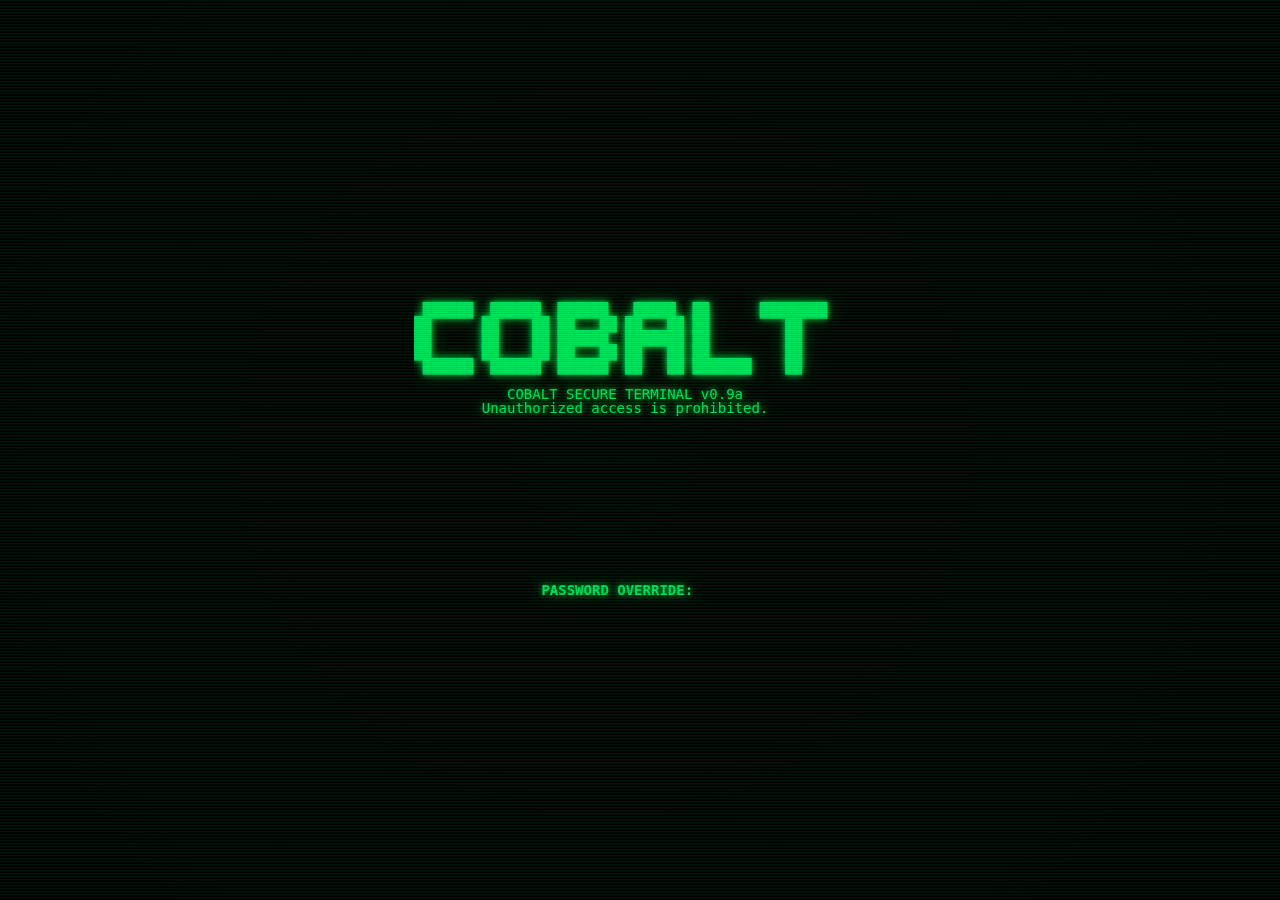
<file: index.html>
<!doctype html>
<html lang="en">
<head>
<meta charset="utf-8" />
<meta name="viewport" content="width=device-width,initial-scale=1" />
<title>COBALT — TERMINAL LOGIN (FAN DEMO)</title>
<link rel="stylesheet" href="styles.css" />

<audio id="clickSound" src="sfx/click.mp3" preload="auto"></audio>
<audio id="openSound" src="sfx/open.mp3" preload="auto"></audio>
<audio id="closeSound" src="sfx/close.mp3" preload="auto"></audio>

<script>
  const clickSound = document.getElementById('clickSound');
  const openSound  = document.getElementById('openSound');
  const closeSound = document.getElementById('closeSound');

  // Play click sound for every click on the page
  document.addEventListener('click', () => {
    clickSound.currentTime = 0;
    clickSound.play().catch(()=>{});
  });

  // Patch openMessage and closeOverlay to add sounds
  (function(){
    const origOpenMessage = window.openMessage;
    const origCloseOverlay = window.closeOverlay;

    // Re-declare functions in global scope
    window.openMessage = function(id){
      openSound.currentTime = 0;
      openSound.play().catch(()=>{});
      if (origOpenMessage) origOpenMessage(id);
    };

    window.closeOverlay = function(){
      closeSound.currentTime = 0;
      closeSound.play().catch(()=>{});
      if (origCloseOverlay) origCloseOverlay();
    };
  })();
</script>
</head>

<body>
<script src="sound.js"></script>
  <div class="noise"></div>
  <div id="crtContainer" class="crt-container init-animation">
    <div class="scan-line"></div>
    <div class="distort-overlay"></div>

    <div class="container">
      <div class="frame" role="application" aria-label="Cobalt terminal login">
        <div class="screen crt" id="screen" tabindex="0" aria-live="polite">
<pre style="font-family: monospace; line-height: 1; font-size: 14px;">
 ██████  ██████  ██████   █████  ██      ████████ 
██      ██    ██ ██   ██ ██   ██ ██         ██    
██      ██    ██ ██████  ███████ ██         ██    
██      ██    ██ ██   ██ ██   ██ ██         ██    
 ██████  ██████  ██████  ██   ██ ███████    ██    

COBALT SECURE TERMINAL v0.9a
Unauthorized access is prohibited.

<div id="terminal">
  <p data-text='> <span>ERROR CODE</span>: "<i>COB-873: Access Restricted For User: X17-3B</i>"'></p>
  <p data-text='> <span>ERROR DESCRIPTION</span>: "<i>Permission Denied. You are not authorized to view this sector of the Cobalt network.</i>"'></p>
  <p data-text='> <span>ERROR POSSIBLY CAUSED BY</span>: [<b>unauthorized execution, read blockade, write lock, SSL cipher mismatch, certificate rejected, IP firewall trigger, credential mismatch, security token expired, integrity failure, system lockdown, access tier insufficient, configuration lockdown, network segmentation, hardware denial, key revocation, anomaly detected, abnormal request flood</b>...]'></p>
  <p data-text='> <span>AVAILABLE NODES YOU MAY ACCESS</span>: [<a href="incidents.html">Incident Reports</a>, <a href="archives.html">Archive</a>, <a href="messages.html">Messages</a>, <a href="support.html">Support</a>...]'></p>
</div>

<b>PASSWORD OVERRIDE:</b> <span id="display"></span><span class="cursor" id="cursor" aria-hidden="true"></span>
</pre>
        </div>
      </div>
    </div>
  </div>

  <script src="crt-effects.js"></script>
</body>
</html>
</file>
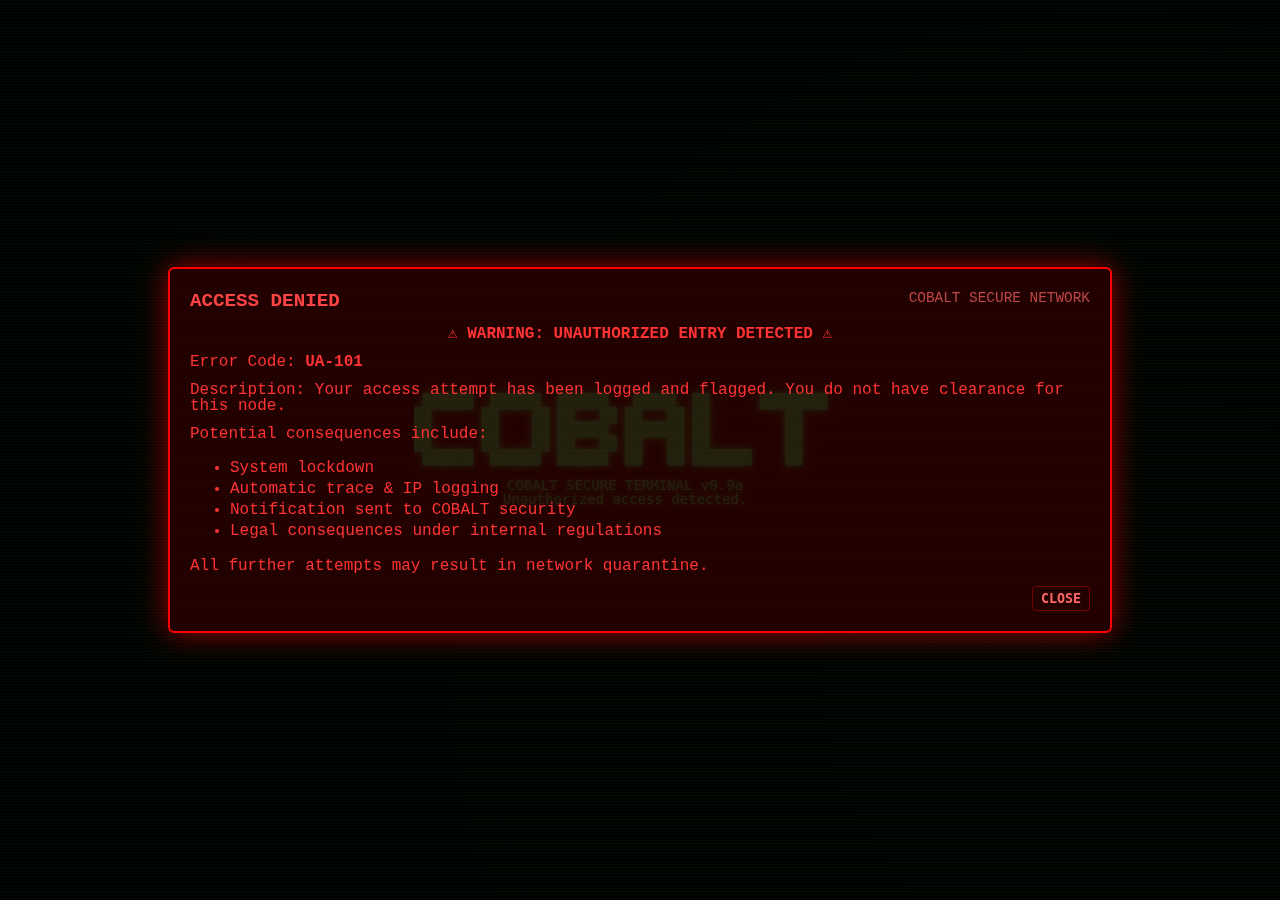
<file: accessdenied.html>
<!doctype html>
<html lang="en">
<head>
<meta charset="utf-8">
<meta name="viewport" content="width=device-width,initial-scale=1">
<title>COBALT — ACCESS DENIED</title>
<link rel="stylesheet" href="styles.css">
<style>
/* ACCESS DENIED overlay */
.access-overlay {
  position: fixed;
  inset: 0;
  display: flex;
  align-items: center;
  justify-content: center;
  background: rgba(0,0,0,0.5);
  z-index: 9999;
}

.access-window {
  max-width: 900px;
  width: 90%;
  background: rgba(50,0,0,0.7);
  border: 2px solid #ff0000;
  box-shadow: 0 0 30px rgba(255,0,0,0.6);
  padding: 20px;
  color: #ff3333;
  font-family: "Courier New", monospace;
  line-height: 1.3;
  border-radius: 6px;
  position: relative;
  text-align: left;
}

/* titlebar */
.access-window .titlebar {
  display: flex;
  justify-content: space-between;
  margin-bottom: 12px;
}
.access-window .title-left {
  font-weight: bold;
  font-size: 1.2em;
  color: #ff4444;
}
.access-window .title-right {
  color: rgba(255,100,100,0.7);
  font-size: 0.9em;
}

/* close button */
.access-window .btn-close {
  background: transparent;
  border: 1px solid rgba(255,0,0,0.4);
  color: #ff6666;
  padding: 4px 8px;
  cursor: url('cursor.png'), pointer;
  border-radius: 4px;
  font-family: monospace;
  font-weight: bold;
}

/* warning text */
.access-window .body p {
  margin-bottom: 12px;
}

/* flashing warning */
.flash-red {
  animation: flashRed 0.6s linear infinite alternate;
  font-weight: bold;
  text-align: center;
}

@keyframes flashRed {
  0% { color: #ff0000; text-shadow: 0 0 5px #ff0000; }
  100% { color: #ff7777; text-shadow: 0 0 15px #ff4444; }
}
</style>

<audio id="clickSound" src="sfx/click.mp3" preload="auto"></audio>
<audio id="openSound" src="sfx/open.mp3" preload="auto"></audio>
<audio id="closeSound" src="sfx/close.mp3" preload="auto"></audio>

<script>
  const clickSound = document.getElementById('clickSound');
  const openSound  = document.getElementById('openSound');
  const closeSound = document.getElementById('closeSound');

  // Play click sound for every click on the page
  document.addEventListener('click', () => {
    clickSound.currentTime = 0;
    clickSound.play().catch(()=>{});
  });

  // Patch openMessage and closeOverlay to add sounds
  (function(){
    const origOpenMessage = window.openMessage;
    const origCloseOverlay = window.closeOverlay;

    // Re-declare functions in global scope
    window.openMessage = function(id){
      openSound.currentTime = 0;
      openSound.play().catch(()=>{});
      if (origOpenMessage) origOpenMessage(id);
    };

    window.closeOverlay = function(){
      closeSound.currentTime = 0;
      closeSound.play().catch(()=>{});
      if (origCloseOverlay) origCloseOverlay();
    };
  })();
</script>
</head>
<body>
  <script src="sound.js"></script>
  <div class="noise"></div>
  <div id="crtContainer" class="crt-container">
    <div class="scan-line"></div>
    <div class="distort-overlay"></div>
    <div class="container">
      <div class="frame" role="application">
        <div class="screen crt" id="screen" tabindex="0" aria-live="polite">
<pre style="font-family: monospace; line-height: 1; font-size: 14px;">
 ██████  ██████  ██████   █████  ██      ████████ 
██      ██    ██ ██   ██ ██   ██ ██         ██    
██      ██    ██ ██████  ███████ ██         ██    
██      ██    ██ ██   ██ ██   ██ ██         ██    
 ██████  ██████  ██████  ██   ██ ███████    ██    

COBALT SECURE TERMINAL v0.9a
Unauthorized access detected.
</pre>
        </div>
      </div>
    </div>
  </div>

  <!-- ACCESS DENIED POPUP OUTSIDE CRT -->
  <div class="access-overlay" role="dialog" aria-modal="true" aria-labelledby="ad-title">
    <div class="access-window">
      <div class="titlebar">
        <div class="title-left" id="ad-title">ACCESS DENIED</div>
        <div class="title-right">COBALT SECURE NETWORK</div>
      </div>
      <div class="body">
        <p class="flash-red">⚠ WARNING: UNAUTHORIZED ENTRY DETECTED ⚠</p>
        <p>Error Code: <b>UA-101</b></p>
        <p>Description: Your access attempt has been logged and flagged. You do not have clearance for this node.</p>
        <p>Potential consequences include:</p>
        <ul>
          <li>System lockdown</li>
          <li>Automatic trace & IP logging</li>
          <li>Notification sent to COBALT security</li>
          <li>Legal consequences under internal regulations</li>
        </ul>
        <p>All further attempts may result in network quarantine.</p>
      </div>
      <div style="text-align:right; margin-top:12px;">
        <button class="btn-close" onclick="window.location.href='index.html'">CLOSE</button>
      </div>
    </div>
  </div>

  <script src="crt-effects.js"></script>
</body>
</html>
</file>
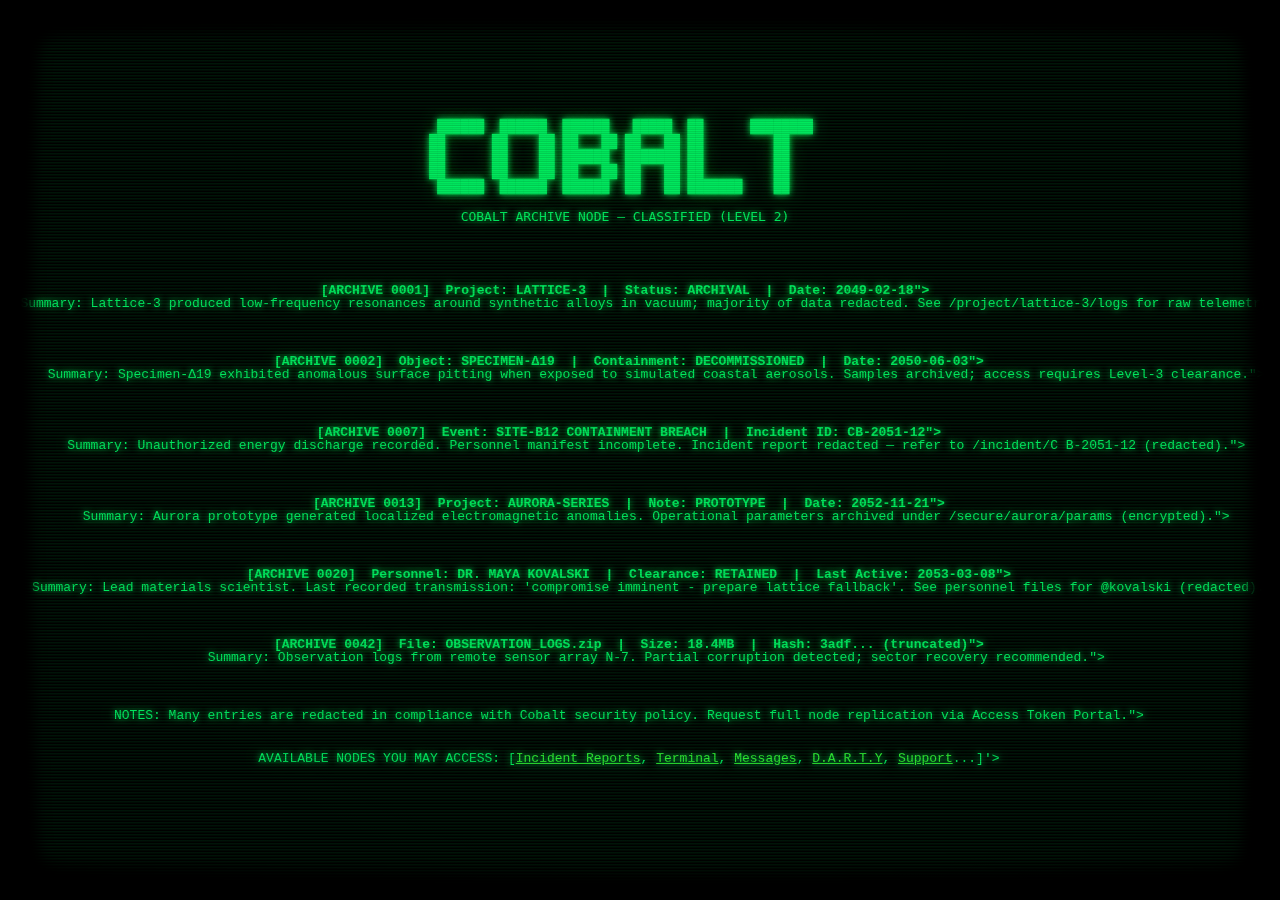
<file: archives.html>
<!doctype html>
<html lang="en">
<head>
<meta charset="utf-8" />
<meta name="viewport" content="width=device-width,initial-scale=1" />
<title>COBALT — ARCHIVES NODE</title>
<link rel="stylesheet" href="styles.css" />

<audio id="clickSound" src="sfx/click.mp3" preload="auto"></audio>
<audio id="openSound" src="sfx/open.mp3" preload="auto"></audio>
<audio id="closeSound" src="sfx/close.mp3" preload="auto"></audio>

<script>
  const clickSound = document.getElementById('clickSound');
  const openSound  = document.getElementById('openSound');
  const closeSound = document.getElementById('closeSound');

  // Play click sound for every click on the page
  document.addEventListener('click', () => {
    clickSound.currentTime = 0;
    clickSound.play().catch(()=>{});
  });

  // Patch openMessage and closeOverlay to add sounds
  (function(){
    const origOpenMessage = window.openMessage;
    const origCloseOverlay = window.closeOverlay;

    // Re-declare functions in global scope
    window.openMessage = function(id){
      openSound.currentTime = 0;
      openSound.play().catch(()=>{});
      if (origOpenMessage) origOpenMessage(id);
    };

    window.closeOverlay = function(){
      closeSound.currentTime = 0;
      closeSound.play().catch(()=>{});
      if (origCloseOverlay) origCloseOverlay();
    };
  })();
</script>
</head>
<body>
<!-- CRT frame overlay -->
<img class="crt-frame" src="img/crt_green_mask.png" alt="CRT Frame" />

<!-- Hidden SVG filters -->
<div style="display:none; position:absolute; top:-9999px;">
  <svg xmlns="http://www.w3.org/2000/svg" xmlns:xlink="http://www.w3.org/1999/xlink" id="svg-root" width="0" height="0">
    <defs>
      <!-- Barrel distortion -->
      <filter id="SphereMapTest" filterUnits="objectBoundingBox" x="-0.45" y="-1.29" width="1.6" height="3.5">
        <feImage id="mapa" result="Map" xlink:href="https://chafalleiro.github.io/retromator/img/sphere_wide_1.png" />
        <feDisplacementMap id="despMap" in="SourceGraphic" in2="map" scale="100" xChannelSelector="R" yChannelSelector="G" />
      </filter>

      <!-- Brightness / contrast (optional tweak) -->
      <filter id="contrast">
        <feComponentTransfer>
          <feFuncR type="linear" slope="1" intercept="0"/>
          <feFuncG type="linear" slope="1" intercept="0"/>
          <feFuncB type="linear" slope="1" intercept="0"/>
        </feComponentTransfer>
      </filter>
      <filter id="brightness">
        <feComponentTransfer>
          <feFuncR type="linear" slope="1"/>
          <feFuncG type="linear" slope="1"/>
          <feFuncB type="linear" slope="1"/>
        </feComponentTransfer>
      </filter>
    </defs>
  </svg>
</div>

<script src="sound.js"></script>
  <div class="noise"></div>
<!-- CRT container -->
<div id="crtContainer" class="crt-container">
  <div class="scan-line"></div>
  <div class="distort-overlay"></div>
  
  <div id="custom-cursor"></div>

    <div class="container">
      <div class="frame" role="application" aria-label="Cobalt archives node">
        <div class="screen crt" id="screen" tabindex="0" aria-live="polite">
<pre style="font-family: monospace; line-height: 1.15; font-size: 13px;">
 ██████  ██████  ██████   █████  ██      ████████ 
██      ██    ██ ██   ██ ██   ██ ██         ██    
██      ██    ██ ██████  ███████ ██         ██    
██      ██    ██ ██   ██ ██   ██ ██         ██    
 ██████  ██████  ██████  ██   ██ ███████    ██    

COBALT ARCHIVE NODE — CLASSIFIED (LEVEL 2)


  <!-- Each <p> uses data-text for the typewriter effect -->
  <p> <b>[ARCHIVE 0001]  Project: LATTICE-3  |  Status: ARCHIVAL  |  Date: 2049-02-18"> </b>
	Summary: Lattice-3 produced low-frequency resonances around synthetic alloys in vacuum; majority of data redacted. See /project/lattice-3/logs for raw telemetry."></p>

  <p> <b>[ARCHIVE 0002]  Object: SPECIMEN-Δ19  |  Containment: DECOMMISSIONED  |  Date: 2050-06-03"></b>
	Summary: Specimen-Δ19 exhibited anomalous surface pitting when exposed to simulated coastal aerosols. Samples archived; access requires Level-3 clearance."></p>

  <p> <b>[ARCHIVE 0007]  Event: SITE-B12 CONTAINMENT BREACH  |  Incident ID: CB-2051-12"></b>
	Summary: Unauthorized energy discharge recorded. Personnel manifest incomplete. Incident report redacted — refer to /incident/C B-2051-12 (redacted)."></p>

  <p> <b>[ARCHIVE 0013]  Project: AURORA-SERIES  |  Note: PROTOTYPE  |  Date: 2052-11-21"></b>
	Summary: Aurora prototype generated localized electromagnetic anomalies. Operational parameters archived under /secure/aurora/params (encrypted)."></p>

  <p> <b>[ARCHIVE 0020]  Personnel: DR. MAYA KOVALSKI  |  Clearance: RETAINED  |  Last Active: 2053-03-08"></b>
	Summary: Lead materials scientist. Last recorded transmission: 'compromise imminent - prepare lattice fallback'. See personnel files for @kovalski (redacted)."></p>

  <p> <b>[ARCHIVE 0042]  File: OBSERVATION_LOGS.zip  |  Size: 18.4MB  |  Hash: 3adf... (truncated)"></b>
	Summary: Observation logs from remote sensor array N-7. Partial corruption detected; sector recovery recommended."></p>

  <p> NOTES: Many entries are redacted in compliance with Cobalt security policy. Request full node replication via Access Token Portal."></p>

<p> <span>AVAILABLE NODES YOU MAY ACCESS</span>: [<a href="incidents.html">Incident Reports</a>, <a href="index.html">Terminal</a>, <a href="messages.html">Messages</a>, <a href="darty.html">D.A.R.T.Y</a>, <a href="support.html">Support</a>...]'></p>
</div>

</pre>
        </div>
      </div>
    </div>
<script src="crt-effects.js"></script>
</body>
</html>
</file>
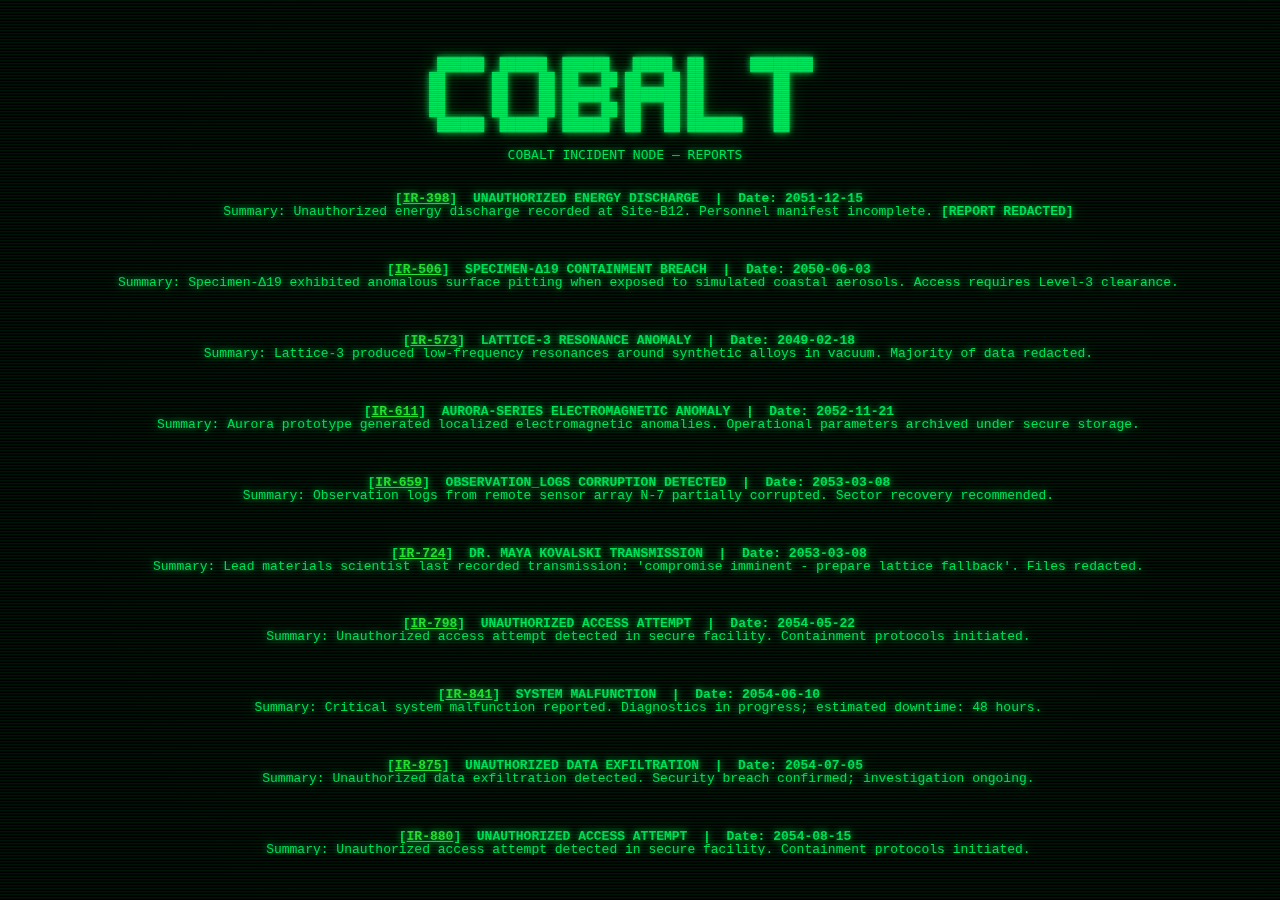
<file: incidents.html>
<!doctype html>
<html lang="en">
<head>
<meta charset="utf-8" />
<meta name="viewport" content="width=device-width,initial-scale=1" />
<title>COBALT — INCIDENT REPORTS</title>
<link rel="stylesheet" href="styles.css" />

<audio id="clickSound" src="sfx/click.mp3" preload="auto"></audio>
<audio id="openSound" src="sfx/open.mp3" preload="auto"></audio>
<audio id="closeSound" src="sfx/close.mp3" preload="auto"></audio>

<script>
  const clickSound = document.getElementById('clickSound');
  const openSound  = document.getElementById('openSound');
  const closeSound = document.getElementById('closeSound');

  // Play click sound for every click on the page
  document.addEventListener('click', () => {
    clickSound.currentTime = 0;
    clickSound.play().catch(()=>{});
  });

  // Patch openMessage and closeOverlay to add sounds
  (function(){
    const origOpenMessage = window.openMessage;
    const origCloseOverlay = window.closeOverlay;

    // Re-declare functions in global scope
    window.openMessage = function(id){
      openSound.currentTime = 0;
      openSound.play().catch(()=>{});
      if (origOpenMessage) origOpenMessage(id);
    };

    window.closeOverlay = function(){
      closeSound.currentTime = 0;
      closeSound.play().catch(()=>{});
      if (origCloseOverlay) origCloseOverlay();
    };
  })();
</script>
</head>
<body>
<script src="sound.js"></script>
  <div class="noise"></div>
  <div id="crtContainer" class="crt-container">
    <div class="scan-line"></div>
    <div class="distort-overlay"></div>

    <div class="container">
      <div class="frame" role="application" aria-label="Cobalt Incident Reports">
        <div class="screen crt" id="screen" tabindex="0" aria-live="polite">
<pre style="font-family: monospace; line-height: 1.15; font-size: 13px;">
 ██████  ██████  ██████   █████  ██      ████████ 
██      ██    ██ ██   ██ ██   ██ ██         ██    
██      ██    ██ ██████  ███████ ██         ██    
██      ██    ██ ██   ██ ██   ██ ██         ██    
 ██████  ██████  ██████  ██   ██ ███████    ██    

COBALT INCIDENT NODE — REPORTS

 <p> <b>[<a href="accessdenied.html">IR-398</a>]  UNAUTHORIZED ENERGY DISCHARGE  |  Date: 2051-12-15</b>
      Summary: Unauthorized energy discharge recorded at Site-B12. Personnel manifest incomplete. <b>[REPORT REDACTED]</b></p>

 <p> <b>[<a href="accessdenied.html">IR-506</a>]  SPECIMEN-Δ19 CONTAINMENT BREACH  |  Date: 2050-06-03</b>
      Summary: Specimen-Δ19 exhibited anomalous surface pitting when exposed to simulated coastal aerosols. Access requires Level-3 clearance.</p>

 <p> <b>[<a href="accessdenied.html">IR-573</a>]  LATTICE-3 RESONANCE ANOMALY  |  Date: 2049-02-18</b>
      Summary: Lattice-3 produced low-frequency resonances around synthetic alloys in vacuum. Majority of data redacted.</p>

 <p> <b>[<a href="accessdenied.html">IR-611</a>]  AURORA-SERIES ELECTROMAGNETIC ANOMALY  |  Date: 2052-11-21</b>
      Summary: Aurora prototype generated localized electromagnetic anomalies. Operational parameters archived under secure storage.</p>

 <p> <b>[<a href="accessdenied.html">IR-659</a>]  OBSERVATION_LOGS CORRUPTION DETECTED  |  Date: 2053-03-08</b>
      Summary: Observation logs from remote sensor array N-7 partially corrupted. Sector recovery recommended.</p>

 <p> <b>[<a href="accessdenied.html">IR-724</a>]  DR. MAYA KOVALSKI TRANSMISSION  |  Date: 2053-03-08</b>
      Summary: Lead materials scientist last recorded transmission: 'compromise imminent - prepare lattice fallback'. Files redacted.</p>

 <p> <b>[<a href="accessdenied.html">IR-798</a>]  UNAUTHORIZED ACCESS ATTEMPT  |  Date: 2054-05-22</b>
      Summary: Unauthorized access attempt detected in secure facility. Containment protocols initiated.</p>

 <p> <b>[<a href="accessdenied.html">IR-841</a>]  SYSTEM MALFUNCTION  |  Date: 2054-06-10</b>
      Summary: Critical system malfunction reported. Diagnostics in progress; estimated downtime: 48 hours.</p>

  <p><b>[<a href="accessdenied.html">IR-875</a>]  UNAUTHORIZED DATA EXFILTRATION  |  Date: 2054-07-05</b>
      Summary: Unauthorized data exfiltration detected. Security breach confirmed; investigation ongoing.</p>

  <p><b>[<a href="accessdenied.html">IR-880</a>]  UNAUTHORIZED ACCESS ATTEMPT  |  Date: 2054-08-15</b>
      Summary: Unauthorized access attempt detected in secure facility. Containment protocols initiated.</p>
	  
<p> <span>AVAILABLE NODES YOU MAY ACCESS</span>: [<a href="index.html">Terminal</a>, <a href="archives.html">Archive</a>, <a href="messages.html">Messages</a>, <a href="support.html">Support</a>...]'></p>
</pre>
        </div>
      </div>
    </div>
<script src="crt-effects.js"></script>
</body>
</html>
</file>
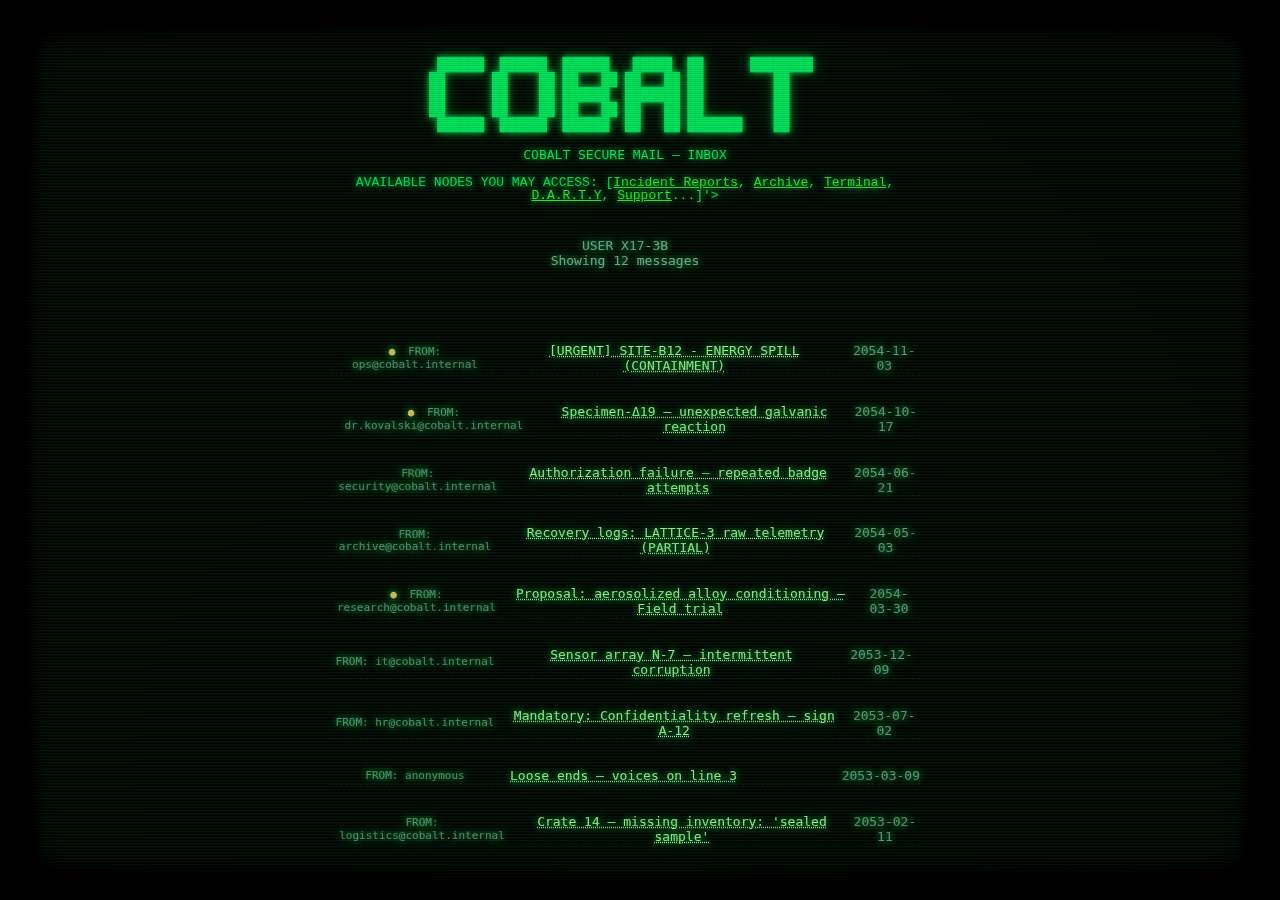
<file: messages.html>
<!doctype html>
<html lang="en">
<head>
<meta charset="utf-8" />
<meta name="viewport" content="width=device-width,initial-scale=1" />
<title>COBALT — MESSAGES</title>
<link rel="stylesheet" href="styles.css" />
<style>
/* ---------- Inline styles specific to the inbox page ---------- */
/* Keep monospace + small text to match your terminal look */
.screen.crt { font-family: monospace; font-size: 13px; line-height: 1.15; }

/* Email list layout */
.email-inbox {
  padding: 8px 10px;

  white-space: pre-line; /* preserve spacing but allow wrapping */
}
.container {
    width: 50% !important;          /* or whatever max width you want */
  margin: 0 auto;
}

.inbox-header {
  margin-bottom: 8px;
}

.email-list {
  display: block;
  border-top: 1px solid rgba(0,0,0,0.25);
  margin-top: 6px;
}

.email-item {
  display: flex;
  gap: 10px;
  border-bottom: 1px dashed rgba(255,255,255,0.06);
  align-items: center;
  cursor: pointer;
}

/* Make the subject look like a retro link */
.email-item .subject {
  text-decoration: underline;
  text-decoration-style: dotted;
  color: #b9ff9a; /* pipboy-y green; your styles.css may override */
}

/* meta info */
.email-item .meta {
  color: rgba(255,255,255,0.45);
  font-size: 11px;
  min-width: 170px;
}

/* unread marker */
.email-item.unread .meta::before {
  content: "● ";
  color: #ffcc66;
  margin-right: 6px;
}

/* Fake email window (modal) */
.overlay {
  position: fixed;
  inset: 0;
  display: none;
  align-items: center;
  justify-content: center;
  z-index: 9999;
  pointer-events: none;
}

.overlay.active {
  display: flex;
  pointer-events: auto;
}

/* window style — fits pipboy/crt aesthetic */
.email-window {
  width: min(900px, 94%);
  max-height: 80vh;
  overflow: auto;
  background: rgba(8,14,6,0.95);
  border: 2px solid rgba(120,255,160,0.08);
  box-shadow: 0 8px 40px rgba(0,0,0,0.6);
  padding: 14px;
  color: #dfffe0;
  font-family: monospace;
  font-size: 13px;
  line-height: 1;
  border-radius: 6px;
  position: relative;
}

/* Fake window chrome */
.email-window .titlebar {
  display:flex;
  align-items:center;
  justify-content: space-between;
  margin-bottom: 12px;
  gap: 8px;
}
.title-left { font-weight: 700; color: #b9ff9a; }
.title-right { color: rgba(255,255,255,0.5); font-size: 12px; }

/* close button */
.btn-close {
  background: transparent;
  border: 1px solid rgba(255,255,255,0.08);
  color: #fff;
  padding: 4px 8px;
  cursor: pointer;
  border-radius: 4px;
  font-family: monospace;
}

/* fake attachments */
.attachment {
  display:inline-block;
  border:1px dashed rgba(255,255,255,0.06);
  padding:4px 8px;
  margin-top:10px;
  text-decoration: underline;
  color: #ffd6b6;
}

/* small footer notice */
.email-window .footer {
  margin-top:12px;
  color: rgba(255,255,255,0.45);
  font-size: 12px;
}

/* accessibility focus */
.email-item:focus, .btn-close:focus {
  outline: 2px dashed rgba(185,255,154,0.6);
  outline-offset: 4px;
}

/* Keep <pre> look in list area */
.email-line {
  display:block;
}
</style>
<audio id="clickSound" src="sfx/click.mp3" preload="auto"></audio>
<audio id="openSound" src="sfx/open.mp3" preload="auto"></audio>
<audio id="closeSound" src="sfx/close.mp3" preload="auto"></audio>

<script>
  const clickSound = document.getElementById('clickSound');
  const openSound  = document.getElementById('openSound');
  const closeSound = document.getElementById('closeSound');

  // Play click sound for every click on the page
  document.addEventListener('click', () => {
    clickSound.currentTime = 0;
    clickSound.play().catch(()=>{});
  });

  // Patch openMessage and closeOverlay to add sounds
  (function(){
    const origOpenMessage = window.openMessage;
    const origCloseOverlay = window.closeOverlay;

    // Re-declare functions in global scope
    window.openMessage = function(id){
      openSound.currentTime = 0;
      openSound.play().catch(()=>{});
      if (origOpenMessage) origOpenMessage(id);
    };

    window.closeOverlay = function(){
      closeSound.currentTime = 0;
      closeSound.play().catch(()=>{});
      if (origCloseOverlay) origCloseOverlay();
    };
  })();
</script>


</head>
<body>
<!-- CRT frame overlay -->
<img class="crt-frame" src="img/crt_green_mask.png" alt="CRT Frame" />

<!-- Hidden SVG filters -->
<div style="display:none; position:absolute; top:-9999px;">
  <svg xmlns="http://www.w3.org/2000/svg" xmlns:xlink="http://www.w3.org/1999/xlink" id="svg-root" width="0" height="0">
    <defs>
      <!-- Barrel distortion -->
      <filter id="SphereMapTest" filterUnits="objectBoundingBox" x="-0.45" y="-1.29" width="1.6" height="3.5">
        <feImage id="mapa" result="Map" xlink:href="https://chafalleiro.github.io/retromator/img/sphere_wide_1.png" />
        <feDisplacementMap id="despMap" in="SourceGraphic" in2="map" scale="100" xChannelSelector="R" yChannelSelector="G" />
      </filter>

      <!-- Brightness / contrast (optional tweak) -->
      <filter id="contrast">
        <feComponentTransfer>
          <feFuncR type="linear" slope="1" intercept="0"/>
          <feFuncG type="linear" slope="1" intercept="0"/>
          <feFuncB type="linear" slope="1" intercept="0"/>
        </feComponentTransfer>
      </filter>
      <filter id="brightness">
        <feComponentTransfer>
          <feFuncR type="linear" slope="1"/>
          <feFuncG type="linear" slope="1"/>
          <feFuncB type="linear" slope="1"/>
        </feComponentTransfer>
      </filter>
    </defs>
  </svg>
</div>

<script src="sound.js"></script>
  <div class="noise"></div>
<!-- CRT container -->
<div id="crtContainer" class="crt-container">
  <div class="scan-line"></div>
  <div class="distort-overlay"></div>
  
  <div id="custom-cursor"></div>

    <div class="container">
      <div class="frame" role="application" aria-label="Cobalt Messages">
        <div class="screen crt" id="screen" tabindex="0" aria-live="polite">

<pre style="font-family: monospace; line-height: 1.15; font-size: 13px;">
 ██████  ██████  ██████   █████  ██      ████████ 
██      ██    ██ ██   ██ ██   ██ ██         ██    
██      ██    ██ ██████  ███████ ██         ██    
██      ██    ██ ██   ██ ██   ██ ██         ██    
 ██████  ██████  ██████  ██   ██ ███████    ██    

COBALT SECURE MAIL — INBOX
</pre>
<p> <span>AVAILABLE NODES YOU MAY ACCESS</span>: [<a href="incidents.html">Incident Reports</a>, <a href="archives.html">Archive</a>, <a href="index.html">Terminal</a>, <a href="darty.html">D.A.R.T.Y</a>, <a href="support.html">Support</a>...]'></p>
<div class="email-inbox" role="list" aria-label="Secure inbox">
  <div class="inbox-header">
    <span style="color: rgba(255,255,255,0.6)">USER X17-3B</span>
    <span style="color: rgba(255,255,255,0.6)">Showing 12 messages</span>
  </div>

  <div class="email-list" role="list">
    <!-- Each .email-item opens a fake message window -->
    <div class="email-item unread" role="listitem" tabindex="0" data-id="m1" aria-controls="msg-m1">
      <div class="meta">FROM: ops@cobalt.internal</div>
      <div class="subject">[URGENT] SITE-B12 - ENERGY SPILL (CONTAINMENT)</div>
      <div class="date" style="margin-left:auto; color:rgba(255,255,255,0.5)">2054-11-03</div>
    </div>

    <div class="email-item unread" role="listitem" tabindex="0" data-id="m2" aria-controls="msg-m2">
      <div class="meta">FROM: dr.kovalski@cobalt.internal</div>
      <div class="subject">Specimen-Δ19 — unexpected galvanic reaction</div>
      <div class="date" style="margin-left:auto; color:rgba(255,255,255,0.5)">2054-10-17</div>
    </div>

    <div class="email-item" role="listitem" tabindex="0" data-id="m3" aria-controls="msg-m3">
      <div class="meta">FROM: security@cobalt.internal</div>
      <div class="subject">Authorization failure — repeated badge attempts</div>
      <div class="date" style="margin-left:auto; color:rgba(255,255,255,0.5)">2054-06-21</div>
    </div>

    <div class="email-item" role="listitem" tabindex="0" data-id="m4" aria-controls="msg-m4">
      <div class="meta">FROM: archive@cobalt.internal</div>
      <div class="subject">Recovery logs: LATTICE-3 raw telemetry (PARTIAL)</div>
      <div class="date" style="margin-left:auto; color:rgba(255,255,255,0.5)">2054-05-03</div>
    </div>

    <div class="email-item unread" role="listitem" tabindex="0" data-id="m5" aria-controls="msg-m5">
      <div class="meta">FROM: research@cobalt.internal</div>
      <div class="subject">Proposal: aerosolized alloy conditioning — Field trial</div>
      <div class="date" style="margin-left:auto; color:rgba(255,255,255,0.5)">2054-03-30</div>
    </div>

    <div class="email-item" role="listitem" tabindex="0" data-id="m6" aria-controls="msg-m6">
      <div class="meta">FROM: it@cobalt.internal</div>
      <div class="subject">Sensor array N-7 — intermittent corruption</div>
      <div class="date" style="margin-left:auto; color:rgba(255,255,255,0.5)">2053-12-09</div>
    </div>

    <div class="email-item" role="listitem" tabindex="0" data-id="m7" aria-controls="msg-m7">
      <div class="meta">FROM: hr@cobalt.internal</div>
      <div class="subject">Mandatory: Confidentiality refresh — sign A-12</div>
      <div class="date" style="margin-left:auto; color:rgba(255,255,255,0.5)">2053-07-02</div>
    </div>

    <div class="email-item" role="listitem" tabindex="0" data-id="m8" aria-controls="msg-m8">
      <div class="meta">FROM: anonymous</div>
      <div class="subject">Loose ends — voices on line 3</div>
      <div class="date" style="margin-left:auto; color:rgba(255,255,255,0.5)">2053-03-09</div>
    </div>

    <div class="email-item" role="listitem" tabindex="0" data-id="m9" aria-controls="msg-m9">
      <div class="meta">FROM: logistics@cobalt.internal</div>
      <div class="subject">Crate 14 — missing inventory: 'sealed sample'</div>
      <div class="date" style="margin-left:auto; color:rgba(255,255,255,0.5)">2053-02-11</div>
    </div>

    <div class="email-item" role="listitem" tabindex="0" data-id="m10" aria-controls="msg-m10">
      <div class="meta">FROM: ops@cobalt.internal</div>
      <div class="subject">Policy: Unscheduled power cycling for Aurora-3</div>
      <div class="date" style="margin-left:auto; color:rgba(255,255,255,0.5)">2052-12-29</div>
    </div>

    <div class="email-item" role="listitem" tabindex="0" data-id="m11" aria-controls="msg-m11">
      <div class="meta">FROM: devnull</div>
      <div class="subject">[ENCRYPTED] — do not open on site</div>
      <div class="date" style="margin-left:auto; color:rgba(255,255,255,0.5)">2052-11-02</div>
    </div>

    <div class="email-item" role="listitem" tabindex="0" data-id="m12" aria-controls="msg-m12">
      <div class="meta">FROM: external@unknown</div>
      <div class="subject">Proposal: longevity serum trial — offsite</div>
      <div class="date" style="margin-left:auto; color:rgba(255,255,255,0.5)">2052-09-10</div>
    </div>
  </div>
</div>

<!-- Overlay + message windows -->
<div id="overlay" class="overlay" aria-hidden="true">
  <!-- Message m1 -->
  <article id="msg-m1" class="email-window" role="dialog" aria-modal="true" aria-labelledby="msg-m1-title" style="display:none;">
    <div class="titlebar">
      <div class="title-left" id="msg-m1-title">[URGENT] SITE-B12 - ENERGY SPILL (CONTAINMENT)</div>
      <div class="title-right">FROM: ops@cobalt.internal — 2054-11-03</div>
    </div>

    <div class="body">
      <p>TO: ON-SITE PERSONNEL</p>

      <p>Immediate notice: An unclassified energy spill occurred in containment chamber B-12 at 03:42 local. Automated dampers failed to engage. Sensors recorded transient field spikes in the 0.9–1.2 THz band. Personnel are advised to initiate LUCB protocol and withdraw to staging area Delta-2.</p>

      <p>DECON is delayed pending protocol clearance. DO NOT attempt mesh reattachment without authorization. Field footage and partial telemetry attached.</p>

      <p><a class="attachment" href="accessdenied.html" aria-label="Open attachment">ATTACHMENT: spill_cam_03.zip</a></p>

      <div class="footer">This message auto-generated by OPS. If you are not an authorized recipient, delete this message and report via secure channel.</div>
    </div>

    <div style="margin-top:12px; text-align:right;">
      <button class="btn-close" data-close>Close</button>
    </div>
  </article>

  <!-- Message m2 -->
  <article id="msg-m2" class="email-window" role="dialog" aria-modal="true" aria-labelledby="msg-m2-title" style="display:none;">
    <div class="titlebar">
      <div class="title-left" id="msg-m2-title">Specimen-Δ19 — unexpected galvanic reaction</div>
      <div class="title-right">FROM: dr.kovalski@cobalt.internal — 2054-10-17</div>
    </div>

    <div class="body">
      <p>Notes from: <em>Dr. Maya Kovalski</em></p>

      <p>Experiment 19-B produced corrosion at interface 7C after aerosol exposure. Pitting appears to spread via microvoids at a rate not predicted by model 3.3. The sample began emitting a low amplitude chirp before failure; ambient equipment recorded a voice-like modulation at 2.7 kHz (corrupted by background). I recommend quarantining all samples from batch 14.</p>

      <p>For clearance reasons, a redacted follow-up report is available in the archive. See: <a href="accessdenied.html">/project/specimen-delta19/report</a></p>

      <div class="footer">— MK</div>
    </div>

    <div style="margin-top:12px; text-align:right;">
      <button class="btn-close" data-close>Close</button>
    </div>
  </article>

  <!-- Message m3 -->
  <article id="msg-m3" class="email-window" role="dialog" aria-modal="true" aria-labelledby="msg-m3-title" style="display:none;">
    <div class="titlebar">
      <div class="title-left" id="msg-m3-title">Authorization failure — repeated badge attempts</div>
      <div class="title-right">FROM: security@cobalt.internal — 2054-06-21</div>
    </div>

    <div class="body">
      <p>Alert: Multiple unauthorized badge attempts logged at Gate 4 between 01:10–01:32. Image capture indicates a silhouette carrying a crate labeled <strong>SEALED SAMPLE</strong>. Thermal readings atypical; operator reports a faint humming noise. Security dispatched — no physical confrontation recorded.</p>

      <p>We recommend raising clearance to Level-4 for personnel involved with crate handling.</p>

      <div class="footer">Security Log ID: SG-20540621-A</div>
    </div>

    <div style="margin-top:12px; text-align:right;">
      <button class="btn-close" data-close>Close</button>
    </div>
  </article>

  <!-- Message m4 -->
  <article id="msg-m4" class="email-window" role="dialog" aria-modal="true" aria-labelledby="msg-m4-title" style="display:none;">
    <div class="titlebar">
      <div class="title-left" id="msg-m4-title">Recovery logs: LATTICE-3 raw telemetry (PARTIAL)</div>
      <div class="title-right">FROM: archive@cobalt.internal — 2054-05-03</div>
    </div>

    <div class="body">
      <p>Log extract: Lattice-3 experiment return data — corrupted sectors flagged. Manual intervention required for sector 7. Partial transcripts indicate anomalous resonance that caused several read/write loops. Note: Some records include timestamps beyond expected run-time; cross-check with Aurora timeserver.</p>

      <p>Attachment: <a class="attachment" href="accessdenied.html">LATTICE3_RAW_PART1.bin</a></p>

      <div class="footer">Archive Node: COBALT/ARCH1 — ACCESS: LEVEL-3</div>
    </div>

    <div style="margin-top:12px; text-align:right;">
      <button class="btn-close" data-close>Close</button>
    </div>
  </article>

  <!-- Message m5 -->
  <article id="msg-m5" class="email-window" role="dialog" aria-modal="true" aria-labelledby="msg-m5-title" style="display:none;">
    <div class="titlebar">
      <div class="title-left" id="msg-m5-title">Proposal: aerosolized alloy conditioning — Field trial</div>
      <div class="title-right">FROM: research@cobalt.internal — 2054-03-30</div>
    </div>

    <div class="body">
      <p>Summary: Pilot proposes aerosolized conditioning of alloy substrates to increase resonance stability. Trial to be conducted offsite in controlled coastal environment. Note: modeled side effects include micro-pitting and auditory phenomena in local fauna. Approval requested.</p>

      <p>Confidential attachment: <a class="attachment" href="accessdenied.html">FIELD_TRIAL_PLAN.pdf</a></p>

      <div class="footer">Request ID: RQ-TRIAL-54</div>
    </div>

    <div style="margin-top:12px; text-align:right;">
      <button class="btn-close" data-close>Close</button>
    </div>
  </article>

  <!-- Message m6 -->
  <article id="msg-m6" class="email-window" role="dialog" aria-modal="true" aria-labelledby="msg-m6-title" style="display:none;">
    <div class="titlebar">
      <div class="title-left" id="msg-m6-title">Sensor array N-7 — intermittent corruption</div>
      <div class="title-right">FROM: it@cobalt.internal — 2053-12-09</div>
    </div>

    <div class="body">
      <p>Tech summary: N-7 has intermittent packet loss and timestamp drift. Corruption increases when Lattice nodes are online. We suspect EMI bleed from Aurora experiments. Recommend disabling auxiliary transmitters during maintenance window.</p>

      <div class="footer">IT Ticket: IT-9283</div>
    </div>

    <div style="margin-top:12px; text-align:right;">
      <button class="btn-close" data-close>Close</button>
    </div>
  </article>

  <!-- Message m7 -->
  <article id="msg-m7" class="email-window" role="dialog" aria-modal="true" aria-labelledby="msg-m7-title" style="display:none;">
    <div class="titlebar">
      <div class="title-left" id="msg-m7-title">Mandatory: Confidentiality refresh — sign A-12</div>
      <div class="title-right">FROM: hr@cobalt.internal — 2053-07-02</div>
    </div>

    <div class="body">
      <p>All personnel must review Clause A-12 regarding external communication about specimen anomalies. Failure to sign will result in immediate suspension pending review. Signatures must be witnessed by your direct supervisor.</p>

      <div class="footer">HR Reference: HR-A12/2053</div>
    </div>

    <div style="margin-top:12px; text-align:right;">
      <button class="btn-close" data-close>Close</button>
    </div>
  </article>

  <!-- Message m8 -->
  <article id="msg-m8" class="email-window" role="dialog" aria-modal="true" aria-labelledby="msg-m8-title" style="display:none;">
    <div class="titlebar">
      <div class="title-left" id="msg-m8-title">Loose ends — voices on line 3</div>
      <div class="title-right">FROM: anonymous — 2053-03-09</div>
    </div>

    <div class="body">
      <p>Received: Transcription attached.</p>

      <p>Transcribed excerpt: "— you don't hear it when the lights are on. It comes back when they sleep. Don't touch the sample when it's breathing." Sender refused to identify themselves. IP resolves outside corporate range; message intercepted by IDS.</p>

      <p><a class="attachment" href="accessdenied.html">TRANSCRIPTS_0303.txt</a></p>

      <div class="footer">Interception flagged by Threat Analysis Unit.</div>
    </div>

    <div style="margin-top:12px; text-align:right;">
      <button class="btn-close" data-close>Close</button>
    </div>
  </article>

  <!-- Message m9 -->
  <article id="msg-m9" class="email-window" role="dialog" aria-modal="true" aria-labelledby="msg-m9-title" style="display:none;">
    <div class="titlebar">
      <div class="title-left" id="msg-m9-title">Crate 14 — missing inventory: 'sealed sample'</div>
      <div class="title-right">FROM: logistics@cobalt.internal — 2053-02-11</div>
    </div>

    <div class="body">
      <p>Inventory discrepancy: Crate 14 marked 'Sealed sample' not found at arrival. GPS trace shows crate purged from manifest between transit hubs. Local courier reports pressure anomalies during transport.</p>

      <div class="footer">Logistics Case: LG-311</div>
    </div>

    <div style="margin-top:12px; text-align:right;">
      <button class="btn-close" data-close>Close</button>
    </div>
  </article>

  <!-- Message m10 -->
  <article id="msg-m10" class="email-window" role="dialog" aria-modal="true" aria-labelledby="msg-m10-title" style="display:none;">
    <div class="titlebar">
      <div class="title-left" id="msg-m10-title">Policy: Unscheduled power cycling for Aurora-3</div>
      <div class="title-right">FROM: ops@cobalt.internal — 2052-12-29</div>
    </div>

    <div class="body">
      <p>Policy update: Aurora-3 will undergo unscheduled cycles to stress-test containment grids. Night-time window only. Personnel within 200m must evacuate. Telemetry will be recorded and archived under restricted access.</p>

      <div class="footer">Ops Directive OD-1229</div>
    </div>

    <div style="margin-top:12px; text-align:right;">
      <button class="btn-close" data-close>Close</button>
    </div>
  </article>

  <!-- Message m11 -->
  <article id="msg-m11" class="email-window" role="dialog" aria-modal="true" aria-labelledby="msg-m11-title" style="display:none;">
    <div class="titlebar">
      <div class="title-left" id="msg-m11-title">[ENCRYPTED] — do not open on site</div>
      <div class="title-right">FROM: devnull — 2052-11-02</div>
    </div>

    <div class="body">
      <p>Encrypted payload attached. Decryption requires offline key held in Vault-2. Internal policy forbids moving vault keys offsite. If you are authorized, request KLA via secure console.</p>

      <p><a class="attachment" href="accessdenied.html">ENCRYPTED_PAYLOAD.bin</a></p>

      <div class="footer">Security Advisory: Severe — Handle per vault protocol.</div>
    </div>

    <div style="margin-top:12px; text-align:right;">
      <button class="btn-close" data-close>Close</button>
    </div>
  </article>

  <!-- Message m12 -->
  <article id="msg-m12" class="email-window" role="dialog" aria-modal="true" aria-labelledby="msg-m12-title" style="display:none;">
    <div class="titlebar">
      <div class="title-left" id="msg-m12-title">Proposal: longevity serum trial — offsite</div>
      <div class="title-right">FROM: external@unknown — 2052-09-10</div>
    </div>

    <div class="body">
      <p>Pitch: Third-party offers 'longevity serum' derived from alloy-exposed substrates. Tests promising but ethically unvetted. Requesting internal review and vetting of provider credentials. Preliminary sample requested for blind analysis.</p>

      <p><a class="attachment" href="accessdenied.html">PROPOSAL_SUMMARY.pdf</a></p>

      <div class="footer">Referral: EXT-UNVER-2052</div>
    </div>

    <div style="margin-top:12px; text-align:right;">
      <button class="btn-close" data-close>Close</button>
    </div>
  </article>
</div> <!-- end overlay -->

<script>
/* ---------- Tiny script to open/close email windows (WITH SFX) ---------- */
(function(){
  const openSound  = document.getElementById('openSound');
  const closeSound = document.getElementById('closeSound');

  const items = document.querySelectorAll('.email-item');
  const overlay = document.getElementById('overlay');

  function play(sound) {
    if (!sound) return;
    try {
      sound.currentTime = 0;
      sound.play();
    } catch (err) {
      // Browsers can block audio — log for debugging
      console.warn('SFX play prevented or failed:', err);
    }
  }

  function openMessage(id) {
    const win = document.getElementById('msg-' + id);
    if (!win) return;

    // play open sound (user-initiated by click or keypress)
    play(openSound);

    // show overlay + window
    overlay.classList.add('active');
    overlay.setAttribute('aria-hidden', 'false');

    overlay.querySelectorAll('.email-window').forEach(w => w.style.display = 'none');
    win.style.display = 'block';

    // focus close button for accessibility
    const closeBtn = win.querySelector('[data-close]');
    if (closeBtn) closeBtn.focus();
  }

  function closeOverlay() {
    // play close sound
    play(closeSound);

    overlay.classList.remove('active');
    overlay.setAttribute('aria-hidden', 'true');
    overlay.querySelectorAll('.email-window').forEach(w => w.style.display = 'none');
  }

  // attach click + key handlers to items
  items.forEach(item => {
    const id = item.dataset.id;
    item.addEventListener('click', () => openMessage(id));
    item.addEventListener('keydown', (e) => {
      if (e.key === 'Enter' || e.key === ' ') { e.preventDefault(); openMessage(id); }
    });
  });

  // close when clicking the dimmed overlay
  overlay.addEventListener('click', (e) => {
    if (e.target === overlay) closeOverlay();
  });

  // close buttons inside windows (they have data-close attribute)
  overlay.querySelectorAll('[data-close]').forEach(btn => {
    btn.addEventListener('click', closeOverlay);
  });

  // ESC to close
  document.addEventListener('keydown', (e) => {
    if (e.key === 'Escape') closeOverlay();
  });

  // expose small debug hooks if you want to call manually
  window._COBALT = { openMessage, closeOverlay };

})();
</script>


        </div>
      </div>
    </div>
<script src="crt-effects.js"></script>
</body>
</html>
</file>
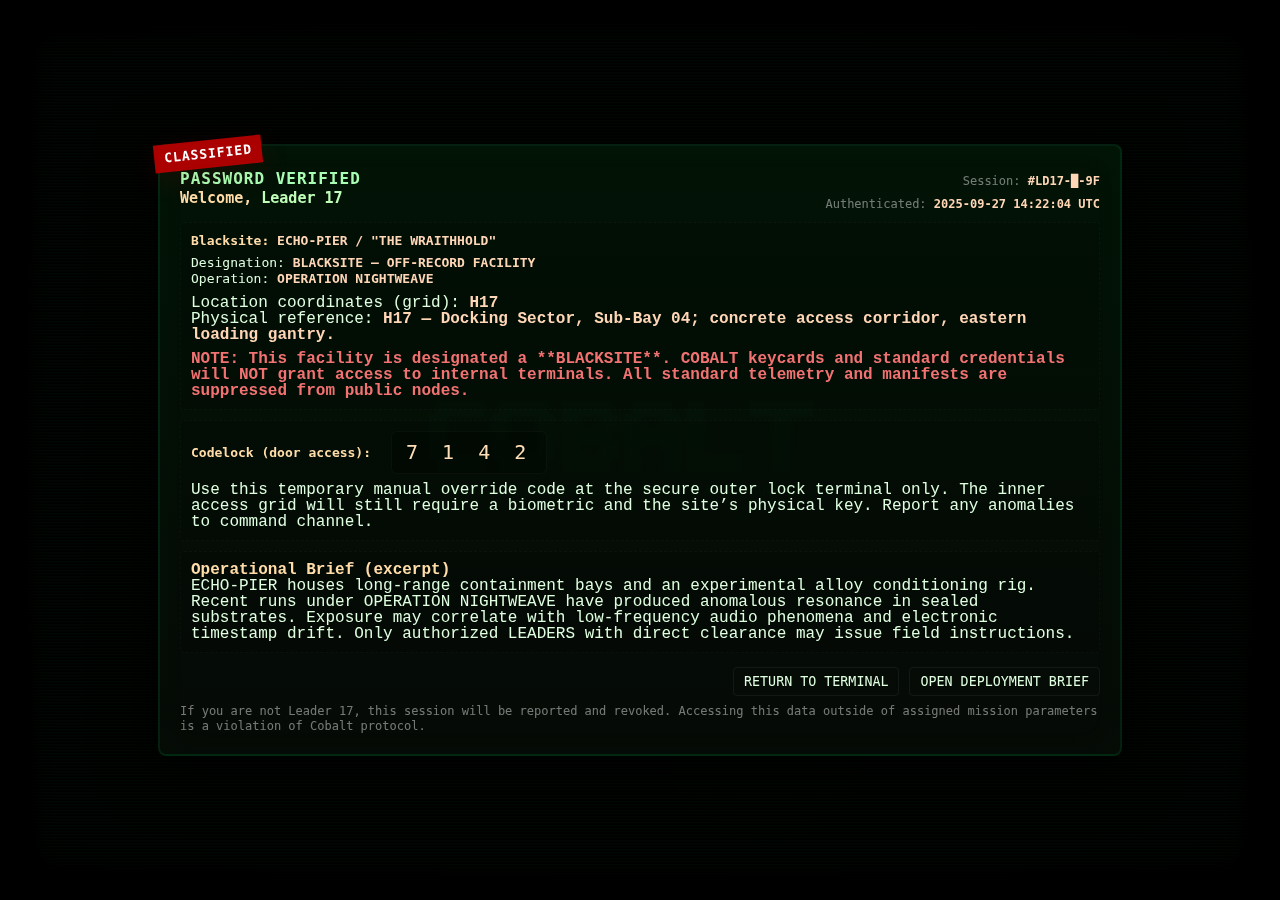
<file: success.html>
<!doctype html>
<html lang="en">
<head>
<meta charset="utf-8" />
<meta name="viewport" content="width=device-width,initial-scale=1" />
<title>COBALT — ACCESS GRANTED</title>
<link rel="stylesheet" href="styles.css" />
<style>
/* Page-specific styling for success / welcome modal */
.screen.crt { font-family: monospace; font-size: 13px; line-height: 1.15; }

/* Success modal overlay (keeps CRT in the background) */
.success-overlay {
  position: fixed;
  inset: 0;
  background: rgba(0,0,0,0.65);
  display: flex;
  align-items: center;
  justify-content: center;
  z-index: 4999 !important;  /* now below cursor */
  padding: 24px;
}

/* Window */
.success-window {
  width: min(920px, 96%);
  background: linear-gradient(180deg, rgba(2,20,6,0.95), rgba(6,10,6,0.95));
  border: 2px solid rgba(0,200,100,0.12);
  box-shadow: 0 12px 60px rgba(0,0,0,0.8), 0 0 36px rgba(0,200,100,0.03) inset;
  padding: 20px;
  color: #dfffe0;
  font-family: monospace;
  line-height: 1.25;
  border-radius: 8px;
  position: relative;
  text-align: left;
}

/* header */
.success-window .header {
  display:flex;
  justify-content:space-between;
  align-items:center;
  gap: 12px;
  margin-bottom: 10px;
}
.success-window .status {
  font-weight: 800;
  color: #a8ffb4;
  letter-spacing: 1px;
  font-size: 16px;
}
.success-window .welcome {
  color: #ffdca8;
  font-size: 15px;
  font-weight: 700;
}

/* pinned red "CLASSIFIED" ribbon */
.ribbon {
  position: absolute;
  left: -6px;
  top: -6px;
  background: rgba(180,0,0,0.95);
  color: white;
  padding: 6px 10px;
  font-weight: 800;
  transform: rotate(-6deg);
  box-shadow: 0 8px 30px rgba(200,0,0,0.12);
  letter-spacing: 1px;
}

/* content blocks */
.block {
  margin: 10px 0;
  padding: 10px;
  border: 1px dashed rgba(200,255,200,0.03);
  background: rgba(0,0,0,0.12);
  border-radius: 4px;
}

/* critical info highlight */
.critical {
  color: #ffd6b6;
  font-weight: 700;
}

/* code lock box */
.codelock {
  display:inline-block;
  font-family: monospace;
  font-size: 20px;
  letter-spacing: 6px;
  background: rgba(0,0,0,0.25);
  padding: 8px 14px;
  border-radius: 6px;
  border: 1px solid rgba(255,255,255,0.03);
  color: #ffdfb8;
  margin-left: 8px;
}

/* small warning text */
.warn {
  color: rgba(255,120,120,0.95);
  font-weight: 700;
}

/* footer actions */
.actions {
  margin-top: 14px;
  display:flex;
  justify-content:flex-end;
  gap:10px;
}
.btn {
  background: transparent;
  border: 1px solid rgba(255,255,255,0.06);
  color: #dfffe0;
  padding: 6px 10px;
  border-radius: 4px;
  font-family: monospace;
}

/* small meta row */
.meta {
  margin-top:8px;
  color: rgba(255,255,255,0.45);
  font-size: 12px;
}

/* subtle pulse on the codelock for ominous effect */
@keyframes pulse {
  0% { box-shadow: 0 0 0 0 rgba(255,200,120,0.0); }
  50% { box-shadow: 0 0 18px 4px rgba(255,200,120,0.05); }
  100% { box-shadow: 0 0 0 0 rgba(255,200,120,0.0); }
}
.codelock { animation: pulse 2.4s ease-in-out infinite; }
</style>
</head>
<body>
<!-- CRT frame overlay -->
<img class="crt-frame" src="img/crt_green_mask.png" alt="CRT Frame" />

<!-- Hidden SVG filters -->
<div style="display:none; position:absolute; top:-9999px;">
  <svg xmlns="http://www.w3.org/2000/svg" xmlns:xlink="http://www.w3.org/1999/xlink" id="svg-root" width="0" height="0">
    <defs>
      <!-- Barrel distortion -->
      <filter id="SphereMapTest" filterUnits="objectBoundingBox" x="-0.45" y="-1.29" width="1.6" height="3.5">
        <feImage id="mapa" result="Map" xlink:href="https://chafalleiro.github.io/retromator/img/sphere_wide_1.png" />
        <feDisplacementMap id="despMap" in="SourceGraphic" in2="map" scale="100" xChannelSelector="R" yChannelSelector="G" />
      </filter>

      <!-- Brightness / contrast (optional tweak) -->
      <filter id="contrast">
        <feComponentTransfer>
          <feFuncR type="linear" slope="1" intercept="0"/>
          <feFuncG type="linear" slope="1" intercept="0"/>
          <feFuncB type="linear" slope="1" intercept="0"/>
        </feComponentTransfer>
      </filter>
      <filter id="brightness">
        <feComponentTransfer>
          <feFuncR type="linear" slope="1"/>
          <feFuncG type="linear" slope="1"/>
          <feFuncB type="linear" slope="1"/>
        </feComponentTransfer>
      </filter>
    </defs>
  </svg>
</div>

<script src="sound.js"></script>
  <div class="noise"></div>
<!-- CRT container -->
<div id="crtContainer" class="crt-container">
  <div class="scan-line"></div>
  <div class="distort-overlay"></div>
  
  <div id="custom-cursor"></div>

    <div class="container">
      <div class="frame" role="application" aria-label="Cobalt access success">
        <div class="screen crt" id="screen" tabindex="0" aria-live="polite">
<pre style="font-family: monospace; line-height:1.05; font-size:13px;">
 ██████  ██████  ██████   █████  ██      ████████ 
██      ██    ██ ██   ██ ██   ██ ██         ██    
██      ██    ██ ██████  ███████ ██         ██    
██      ██    ██ ██   ██ ██   ██ ██         ██    
 ██████  ██████  ██████  ██   ██ ███████    ██    

COBALT ACCESS CONTROL — AUTHENTICATION SUCCESS
</pre>
        </div>
      </div>
    </div>
	
	
	  <div class="success-overlay" role="dialog" aria-modal="true" aria-labelledby="sw-title">
    <div class="success-window" role="document" aria-labelledby="sw-title">
      <div class="ribbon">CLASSIFIED</div>

      <div class="header">
        <div>
          <div class="status">PASSWORD VERIFIED</div>
          <div class="welcome">Welcome, <span style="color:#bfffb8">Leader 17</span></div>
        </div>
        <div style="text-align:right">
          <div class="meta">Session: <span class="critical">#LD17-█-9F</span></div>
          <div class="meta">Authenticated: <span class="critical">2025-09-27 14:22:04 UTC</span></div>
        </div>
      </div>

      <div class="block">
        <div style="font-weight:800; color:#ffdca8">Blacksite: <span class="critical">ECHO-PIER / "THE WRAITHHOLD"</span></div>
        <div style="margin-top:6px;">
          Designation: <span class="critical">BLACKSITE — OFF-RECORD FACILITY</span><br>
          Operation: <span class="critical">OPERATION NIGHTWEAVE</span>
        </div>

        <p style="margin-top:8px;">
          Location coordinates (grid): <span class="critical">H17</span><br>
          Physical reference: <span class="critical">H17 — Docking Sector, Sub-Bay 04; concrete access corridor, eastern loading gantry.</span>
        </p>

        <p class="warn" style="margin-top:8px;">
          NOTE: This facility is designated a **BLACKSITE**. COBALT keycards and standard credentials will NOT grant access to internal terminals. All standard telemetry and manifests are suppressed from public nodes.
        </p>
      </div>

      <div class="block">
        <div style="display:flex; align-items:center; gap:12px;">
          <div style="font-weight:800; color:#ffdca8">Codelock (door access):</div>
          <!-- 4-digit code — fictional in-game code -->
          <div class="codelock" aria-hidden="false">7 1 4 2</div>
        </div>

        <p style="margin-top:8px;">
          Use this temporary manual override code at the secure outer lock terminal only. The inner access grid will still require a biometric and the site’s physical key. Report any anomalies to command channel.
        </p>
      </div>

      <div class="block">
        <p style="font-weight:700; color:#ffdca8">Operational Brief (excerpt)</p>
        <p>
          ECHO-PIER houses long-range containment bays and an experimental alloy conditioning rig. Recent runs under OPERATION NIGHTWEAVE have produced anomalous resonance in sealed substrates. Exposure may correlate with low-frequency audio phenomena and electronic timestamp drift. Only authorized LEADERS with direct clearance may issue field instructions.
        </p>
      </div>

      <div class="actions">
        <button class="btn" id="btn-cancel">RETURN TO TERMINAL</button>
        <button class="btn" id="btn-proceed">OPEN DEPLOYMENT BRIEF</button>
      </div>

      <div class="meta">
        If you are not Leader 17, this session will be reported and revoked. Accessing this data outside of assigned mission parameters is a violation of Cobalt protocol.
      </div>
    </div>
  </div>
	
	
  </div>

  <!-- SUCCESS OVERLAY (outside CRT so it's not squashed) -->
</div>
<script>
/* Small interaction handlers */
document.getElementById('btn-cancel').addEventListener('click', () => {
  window.location.href = 'index.html';
});

document.getElementById('btn-proceed').addEventListener('click', () => {
  // For demo, send user to a placeholder briefing; adjust as needed.
  // You can change to 'deployment.html' or another page you create.
  window.location.href = 'accessdenied.html';
});
</script>

<script src="crt-effects.js"></script>
</body>
</html>
</file>
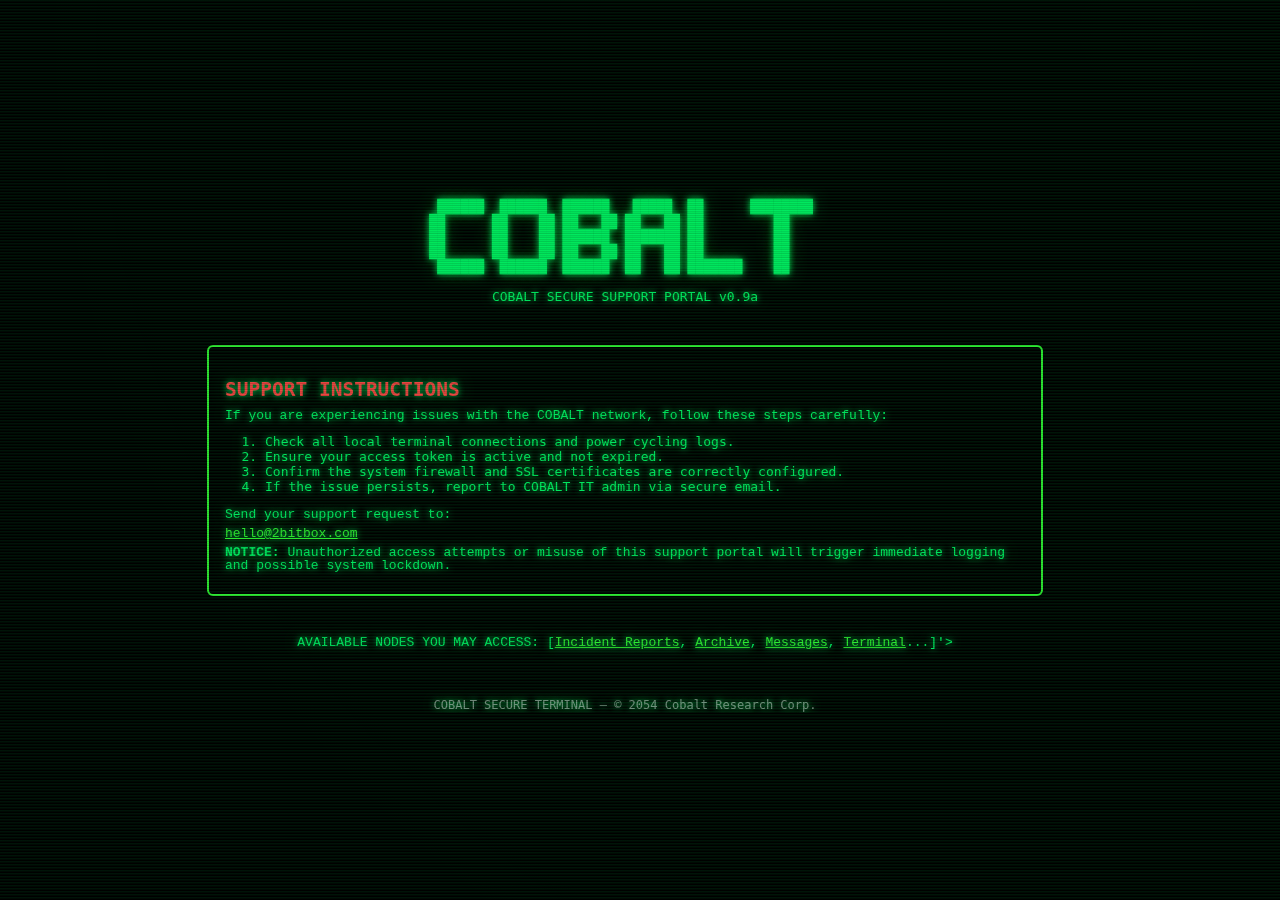
<file: support.html>
<!doctype html>
<html lang="en">
<head>
<meta charset="utf-8" />
<meta name="viewport" content="width=device-width,initial-scale=1" />
<title>COBALT — SUPPORT</title>
<link rel="stylesheet" href="styles.css" />
<style>
/* ---------------- Retro DOS-style support page ---------------- */
.screen.crt {
    font-family: monospace;
    font-size: 13px;
    line-height: 1.15;
}

.support-box {
    background: rgba(0, 0, 0, 0.85); /* slight CRT overlay */
    border: 2px solid #33ff33;
    padding: 16px;
    border-radius: 6px;
    max-width: 800px;
    margin: 40px auto;
    text-align: left;
}

.support-box h2 {
    color: #ff4444; /* warning/red for attention */
    font-weight: bold;
    margin-bottom: 8px;
}

.support-box p {
    margin: 6px 0;
}

.support-box a {
    color: #33ff33;
    text-decoration: underline;
}

.support-box a:hover {
    color: #66ff66;
}

footer {
    margin-top: 50px;
    text-align: center;
    font-size: 12px;
    color: rgba(255,255,255,0.5);
}
</style>
</head>

<body>
  <script src="sound.js"></script>
<div class="noise"></div>
<div id="crtContainer" class="crt-container">
    <div class="scan-line"></div>
    <div class="distort-overlay"></div>

    <div class="container">
        <div class="frame" role="application" aria-label="Cobalt Support">
            <div class="screen crt" id="screen" tabindex="0" aria-live="polite">

<pre style="font-family: monospace; line-height: 1.15; font-size: 13px;">
 ██████  ██████  ██████   █████  ██      ████████ 
██      ██    ██ ██   ██ ██   ██ ██         ██    
██      ██    ██ ██████  ███████ ██         ██    
██      ██    ██ ██   ██ ██   ██ ██         ██    
 ██████  ██████  ██████  ██   ██ ███████    ██    

COBALT SECURE SUPPORT PORTAL v0.9a
</pre>

<div class="support-box">
    <h2>SUPPORT INSTRUCTIONS</h2>
    <p>If you are experiencing issues with the COBALT network, follow these steps carefully:</p>

    <ol>
        <li>Check all local terminal connections and power cycling logs.</li>
        <li>Ensure your access token is active and not expired.</li>
        <li>Confirm the system firewall and SSL certificates are correctly configured.</li>
        <li>If the issue persists, report to COBALT IT admin via secure email.</li>
    </ol>

    <p>Send your support request to:</p>
    <p><a href="mailto:hello@2bitbox.com?subject=COBALT Support Request&body=Please provide your issue description here.">hello@2bitbox.com</a></p>

    <p><b>NOTICE:</b> Unauthorized access attempts or misuse of this support portal will trigger immediate logging and possible system lockdown.</p>
</div>
<p> <span>AVAILABLE NODES YOU MAY ACCESS</span>: [<a href="incidents.html">Incident Reports</a>, <a href="archives.html">Archive</a>, <a href="messages.html">Messages</a>, <a href="index.html">Terminal</a>...]'></p>
<footer>
    COBALT SECURE TERMINAL — © 2054 Cobalt Research Corp.
</footer>

            </div>
        </div>
    </div>
</div>
<script src="crt-effects.js"></script>
</body>
</html>
</file>
<file: styles.css>
﻿/* ===============================
   CRT DOS-STYLE LOGIN SCREEN
   =============================== */
@keyframes glitch {
  3% {
    text-shadow: 7px 7px 0px red;
    transform: translate(4px, -10px) skewX(3240deg);
  }
  6% {
    text-shadow: -9px 4px 0px blue;
    transform: translate(4px, -10px) skewX(3240deg);
  }
  7% {
    text-shadow: 3px -4px 0px green;
    transform: translate(0px, 0px) skewX(0deg);
  }
  9% {
    text-shadow: 0px 0px 0px white;
    transform: translate(0px, 0px) skewX(0deg);
  }
  2%, 54% {
    transform: translateX(0px) skew(0deg);
  }
  55% {
    transform: translate(-2px, 6px) skew(-5530deg);
  }
  56% {
    text-shadow: 0px 0px 0px white;
    transform: translate(0px, 0px) skew(0deg);
  }
  57% {
    text-shadow: 7px 7px 0px red;
    transform: translate(4px, -10px) skew(-70deg);
  }
  58% {
    text-shadow: 0px 0px 0px white;
    transform: translate(0px, 0px) skew(0deg);
  }
  62% {
    text-shadow: 3px -4px 0px green;
    transform: translate(0px, 10px) skew(0deg);
  }
  63% {
    text-shadow: 0px 0px 0px white;
    transform: translate(4px, -2px) skew(0deg);
  }
  64% {
    transform: translate(1px, 3px) skew(-230deg);
  }
  65% {
    transform: translate(-7px, 2px) skew(120deg);
  }
  66% {
    transform: translate(0px, 0px) skew(0deg);
  }
}

.glitch {
  animation: glitch 0.6s linear;
  transform-origin: center center;
}



input:focus {
    outline: none; !important   /* removes the white box */
    box-shadow: none; !important  /* optional, removes glow if applied */
}
#screen:focus {
    outline: none !important;
    box-shadow: none !important;
}


P {
    font-family: "Courier New", monospace;
    margin: 0 0 0px;
    line-height: 1;
}

#terminal {
  width: 60%;         /* or whatever max width you want */
  margin: 0 auto;
}

#terminal p {
  margin-left: 50px;
  margin-right: 50px;
  font-weight: bold;
  white-space: normal;   /* ✅ allow wrapping */
  word-wrap: break-word; /* ✅ force long words to wrap */
}

html, body {
  height: 100%;
  margin: 0;
  background: #000;
  color: #33ff33;
  font-family: "Courier New", monospace;
  text-align: center;
  overflow: hidden;
  animation: textflicker 0.001s infinite alternate;
    -webkit-user-select: none; /* Safari */
  -moz-user-select: none;    /* Firefox */
  -ms-user-select: none;     /* IE10+ */
  user-select: none;         /* Standard */
}

a {
  color: #33ff33;              /* same green as text */
  text-decoration: underline;  /* keep underline */
  font-family: "Courier New", monospace; /* match terminal font */
}

a:hover,
a:focus {
  color: #66ff66; /* slightly brighter on hover */
  text-decoration: underline;
}

/* CRT startup boot animation */
.crt-container.init-animation {
  animation: crt-startup 4s ease-out forwards;
}

@keyframes crt-startup {
  0% {
    opacity: 0;
    transform: scaleY(0.05);
    filter: brightness(5);
  }
  10% {
    opacity: 1;
    transform: scaleY(0.05);
  }
  30% {
    transform: scaleY(1.2);
    filter: brightness(2);
  }
  60% {
    transform: scaleY(0.9);
    filter: brightness(1.2);
  }
  100% {
    transform: scaleY(1);
    filter: brightness(1);
    opacity: 1;
  }
}





/* =========================
   CRT SCREEN EFFECTS
   ========================= */

/* Green glow text */
.crt {
  color: var(--phosphor, #00ff66);
  text-shadow: 0 0 2px var(--phosphor),
               0 0 5px var(--phosphor),
               0 0 10px var(--phosphor);
}

/* Global flicker effect */
@keyframes flicker {
  0%, 19%, 21%, 23%, 25%, 54%, 56%, 100% {
    opacity: 1;
  }
  20%, 24%, 55% {
    opacity: 0.85;
  }
  22% {
    opacity: 0.6;
  }
}
.crt {
  animation: flicker 0.15s infinite;
}

/* Horizontal scanline overlay across whole screen */
.crt-container::before {
  content: "";
  position: absolute;
  top: 0;
  left: 0;
  width: 100%;
  height: 100%;
  background: repeating-linear-gradient(
    to bottom,
    rgba(0, 255, 100, 0.08) 0px,
    rgba(0, 255, 100, 0.08) 1px,
    transparent 2px,
    transparent 3px
  );
  pointer-events: none;
  z-index: 5;
  mix-blend-mode: screen;
}

/* Moving scan line */
.scan-line {
  position: absolute;
  top: -20%;
  left: 0;
  width: 100%;
  height: 0.5%;
  background: linear-gradient(
    to bottom,
    rgba(0, 255, 100, 0) 0%,
    rgba(0, 255, 100, 0.25) 50%,
    rgba(0, 255, 100, 0) 100%
  );
  animation: move-scan 4s linear infinite;
  z-index: 6;
}

@keyframes move-scan {
  0%   { top: -20%; }
  100% { top: 160%; }  /* bar fully clears the bottom */
}



/* Container simulating CRT screen */
.crt-container {
  position: relative;
  width: 100%;
  height: 100%;
  background: #000;
  display: flex;
  justify-content: center;
  align-items: center;
  overflow: hidden;
}

/* The terminal screen text */
.screen {
  position: relative;
  z-index: 1;
  font-size: 22px;
  color: #00ff66;
  text-shadow: 
    0 0 6px rgba(0, 255, 102, 0.9), 
    0 0 18px rgba(0, 255, 102, 0.3);
  animation: crt-jitter 0.12s infinite;
}

/* Cursor effect */
.cursor {
  display: inline-block;
  width: 0.6ch;
  background: #00ff66;
  margin-left: 2px;
  animation: cursor-blink 1s steps(2, jump-end) infinite;
}

/* Subtle horizontal scanlines */
.screen::after {
  content: "";
  pointer-events: none;
  position: absolute;
  inset: 0;
  z-index: 3;
  background: repeating-linear-gradient(
    to bottom,
    rgba(0, 0, 0, 0.2) 0px,
    rgba(0, 0, 0, 0.2) 1px,
    transparent 2px
  );
}



/* Distortion overlay */
.distort-overlay {
  pointer-events: none;
  position: absolute;
  z-index: 5;
  inset: 0;
  mix-blend-mode: overlay;
}

/* ===============================
   Animations
   =============================== */

/* Rolling scanline movement */
@keyframes scanline {
  0% { transform: translateY(-100%); }
  100% { transform: translateY(100%); }
}

/* Cursor blinking */
@keyframes cursor-blink {
  0%, 50% { opacity: 1; }
  51%, 100% { opacity: 0; }
}

/* Text jitter wobble */
@keyframes crt-jitter {
  0%   { transform: translate(0, 0); }
  25%  { transform: translate(0.6px, -0.4px); }
  50%  { transform: translate(-0.6px, 0.4px); }
  75%  { transform: translate(0.3px, 0.6px); }
  100% { transform: translate(0, 0); }
}

/* Subtle glow flicker */
@keyframes textflicker {
  from { text-shadow: 0 0 5px #00ff66, 0 0 10px #00ff66, 0 0 20px #00ff66; }
  to   { text-shadow: 0 0 3px #00cc55, 0 0 8px #00cc55, 0 0 18px #00cc55; }
}



/* Allow scrolling inside the terminal screen */
#screen {
  overflow-y: auto;   /* vertical scroll */
  overflow-x: hidden; /* hide horizontal scroll */
  max-height: 90vh;   /* keep it within the viewport */
  padding-right: 30px; /* make space so scrollbar doesn’t overlap text */
}

/* Style the scrollbar retro-green */
#screen::-webkit-scrollbar {
  width: 8px;
}
#screen::-webkit-scrollbar-thumb {
  background: #33ff33;
}
#screen::-webkit-scrollbar-track {
  background: #000;
}

/*

body, a{
    cursor: url('cursor.png'), auto;
}
*/
/* Force-hide native cursor everywhere interactive */
a,
a:hover,
button,
button:hover,
.email-item,
.archive-item,
.email-item:hover,
.btn-close,
.btn-close:hover,
.audio-play,
.audio-play:hover,
input,
input:hover,
label,
label:hover {
  cursor: none !important;
  pointer: none !important
}

html, body, * {
  cursor: none !important;
}



/* =========================
   CRT Barrel Distortion + Mask
   ========================= */

/* Apply the barrel filter defined in crt-barrel.js */
.crt-container {
  filter: url(#SphereMapTest);
  cursor: none; /* hide system cursor inside CRT */
}

.success-overlay {
	cursor: none; /* hide system cursor inside CRT */
}

/* CRT mask overlay (shadow + grid texture) */
.crt-mask {
  pointer-events: none;
  position: absolute;
  top: 0; left: 0;
  width: 100%;
  height: 100%;
  background: url("img/crt_green_mask.png");
  background-size: cover;
  opacity: 0.15;
  mix-blend-mode: screen;
  z-index: 10;
}

/* Optional scanline overlay for extra retro look */
.scan-line {
  position: absolute;
  top: 0;
  left: 0;
  width: 100%;
  height: 100%;
  background: repeating-linear-gradient(
    to bottom,
    rgba(0, 0, 0, 0.1) 0px,
    rgba(0, 0, 0, 0.1) 2px,
    transparent 2px,
    transparent 4px
  );
  pointer-events: none;
  opacity: 0.3;
  z-index: 9;
}
.crt-frame {
    pointer-events: none;
    overflow: hidden;
    z-index: 9000;
    position: fixed;
    top: 0;
    right: 0;
    bottom: 0;
    left: 0;
    width: 100%;
    height: 100%;
}

#custom-cursor {
  position: fixed;
  top: 0;
  left: 0;
  width: 16px;  /* adjust size */
  height: 16px;
  background: url("cursor.png") no-repeat center center;
  background-size: contain;
  pointer-events: none;  /* so it doesn't block clicks */
  z-index: 5000; /* < crt-frame (9000), so it goes “behind” */
}
</file>
